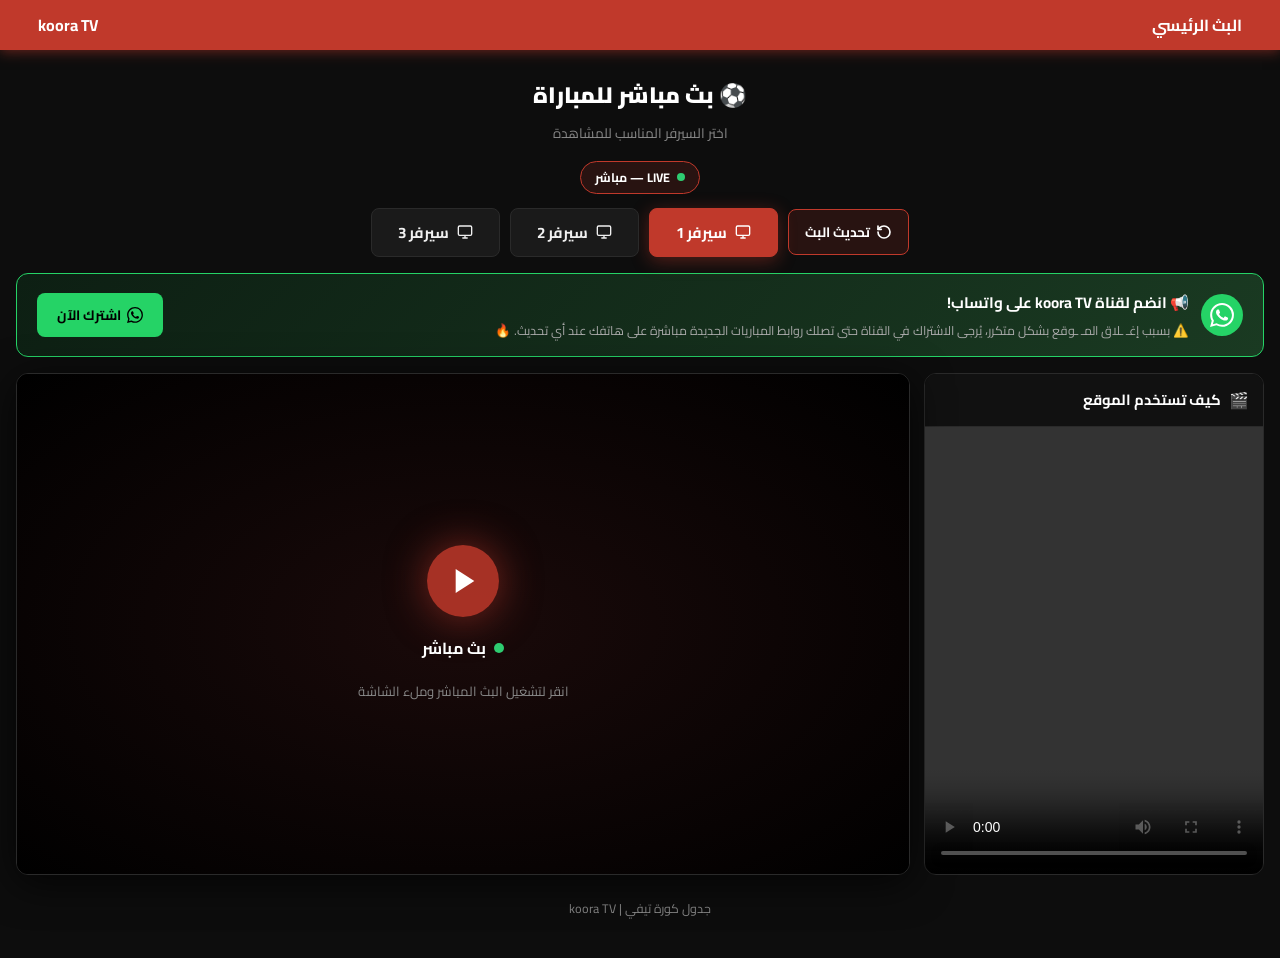
<file: match.html>
<!DOCTYPE html>
<html lang="ar" dir="rtl">
<head>
<meta charset="UTF-8">
<meta name="viewport" content="width=device-width, initial-scale=1.0">
<title>بث مباشر - koora TV</title>
<link href="https://fonts.googleapis.com/css2?family=Cairo:wght@400;600;700;900&display=swap" rel="stylesheet">
<!-- ربط ملف CSS -->
<link rel="stylesheet" href="match.css">

<div class="topbar">
  <a href="" id="top-link-1">البث الرئيسي</a>
  <a href="https://kooratv-1.vercel.app" id="top-link-2">koora TV</a>
</div>

<div class="page-wrap">
  <div class="match-title">
    <h1 id="match-main-title">⚽ بث مباشر للمباراة</h1>
    <p>اختر السيرفر المناسب للمشاهدة</p>
  </div>
  <div style="text-align:center">
    <span class="live-badge"><span class="live-dot"></span>LIVE — مباشر</span>
  </div>
  <div class="server-buttons">
    <button class="refresh-mini-btn" onclick="refreshPage()">
      <svg id="refresh-icon" width="16" height="16" viewBox="0 0 24 24" fill="none" stroke="#fff" stroke-width="2.5" stroke-linecap="round" stroke-linejoin="round">
        <path d="M3 12a9 9 0 1 0 9-9 9.75 9.75 0 0 0-6.74 2.74L3 8"/><path d="M3 3v5h5"/>
      </svg>
      تحديث البث
    </button>
    <button class="server-btn active" onclick="switchServer(1)">
      <svg viewBox="0 0 24 24" fill="none" stroke="currentColor" stroke-width="2"><rect x="2" y="3" width="20" height="14" rx="2"/><path d="M8 21h8M12 17v4"/></svg>سيرفر 1
    </button>
    <button class="server-btn" onclick="switchServer(2)">
      <svg viewBox="0 0 24 24" fill="none" stroke="currentColor" stroke-width="2"><rect x="2" y="3" width="20" height="14" rx="2"/><path d="M8 21h8M12 17v4"/></svg>سيرفر 2
    </button>
    <button class="server-btn" onclick="switchServer(3)">
      <svg viewBox="0 0 24 24" fill="none" stroke="currentColor" stroke-width="2"><rect x="2" y="3" width="20" height="14" rx="2"/><path d="M8 21h8M12 17v4"/></svg>سيرفر 3
    </button>
  </div>

  <!-- WhatsApp Channel Banner -->
  <div class="wa-banner">
    <div class="wa-banner-left">
      <div class="wa-icon">
        <svg viewBox="0 0 24 24" fill="white" xmlns="http://www.w3.org/2000/svg">
          <path d="M17.472 14.382c-.297-.149-1.758-.867-2.03-.967-.273-.099-.471-.148-.67.15-.197.297-.767.966-.94 1.164-.173.199-.347.223-.644.075-.297-.15-1.255-.463-2.39-1.475-.883-.788-1.48-1.761-1.653-2.059-.173-.297-.018-.458.13-.606.134-.133.298-.347.446-.52.149-.174.198-.298.298-.497.099-.198.05-.371-.025-.52-.075-.149-.669-1.612-.916-2.207-.242-.579-.487-.5-.669-.51-.173-.008-.371-.01-.57-.01-.198 0-.52.074-.792.372-.272.297-1.04 1.016-1.04 2.479 0 1.462 1.065 2.875 1.213 3.074.149.198 2.096 3.2 5.077 4.487.709.306 1.262.489 1.694.625.712.227 1.36.195 1.871.118.571-.085 1.758-.719 2.006-1.413.248-.694.248-1.289.173-1.413-.074-.124-.272-.198-.57-.347m-5.421 7.403h-.004a9.87 9.87 0 01-5.031-1.378l-.361-.214-3.741.982.998-3.648-.235-.374a9.86 9.86 0 01-1.51-5.26c.001-5.45 4.436-9.884 9.888-9.884 2.64 0 5.122 1.03 6.988 2.898a9.825 9.825 0 012.893 6.994c-.003 5.45-4.437 9.884-9.885 9.884m8.413-18.297A11.815 11.815 0 0012.05 0C5.495 0 .16 5.335.157 11.892c0 2.096.547 4.142 1.588 5.945L.057 24l6.305-1.654a11.882 11.882 0 005.683 1.448h.005c6.554 0 11.89-5.335 11.893-11.893a11.821 11.821 0 00-3.48-8.413z"/>
        </svg>
      </div>
      <div class="wa-text">
        <h3>📢 انضم لقناة koora TV على واتساب!</h3>
        <p>⚠️ بسبب إغـ ـلاق المـ ـوقع بشكل متكرر، يُرجى الاشتراك في القناة حتى تصلك روابط المباريات الجديدة مباشرة على هاتفك عند أي تحديث. 🔥</p>
      </div>
    </div>
    <a href="https://whatsapp.com/channel/0029VbDDEUtHFxP1CpCAGH2p" target="_blank" class="wa-btn">
      <svg width="16" height="16" viewBox="0 0 24 24" fill="black"><path d="M17.472 14.382c-.297-.149-1.758-.867-2.03-.967-.273-.099-.471-.148-.67.15-.197.297-.767.966-.94 1.164-.173.199-.347.223-.644.075-.297-.15-1.255-.463-2.39-1.475-.883-.788-1.48-1.761-1.653-2.059-.173-.297-.018-.458.13-.606.134-.133.298-.347.446-.52.149-.174.198-.298.298-.497.099-.198.05-.371-.025-.52-.075-.149-.669-1.612-.916-2.207-.242-.579-.487-.5-.669-.51-.173-.008-.371-.01-.57-.01-.198 0-.52.074-.792.372-.272.297-1.04 1.016-1.04 2.479 0 1.462 1.065 2.875 1.213 3.074.149.198 2.096 3.2 5.077 4.487.709.306 1.262.489 1.694.625.712.227 1.36.195 1.871.118.571-.085 1.758-.719 2.006-1.413.248-.694.248-1.289.173-1.413-.074-.124-.272-.198-.57-.347m-5.421 7.403h-.004a9.87 9.87 0 01-5.031-1.378l-.361-.214-3.741.982.998-3.648-.235-.374a9.86 9.86 0 01-1.51-5.26c.001-5.45 4.436-9.884 9.888-9.884 2.64 0 5.122 1.03 6.988 2.898a9.825 9.825 0 012.893 6.994c-.003 5.45-4.437 9.884-9.885 9.884m8.413-18.297A11.815 11.815 0 0012.05 0C5.495 0 .16 5.335.157 11.892c0 2.096.547 4.142 1.588 5.945L.057 24l6.305-1.654a11.882 11.882 0 005.683 1.448h.005c6.554 0 11.89-5.335 11.893-11.893a11.821 11.821 0 00-3.48-8.413z"/></svg>
      اشترك الآن
    </a>
  </div>

  <div class="player-chat-row">
    <!-- فيديو -->
    <div class="video-wrapper" id="player-wrapper">
      <div class="live-overlay" id="overlay">
        <div class="play-icon" onclick="dismissOverlay()">
          <svg viewBox="0 0 24 24" fill="white"><polygon points="5,3 19,12 5,21"/></svg>
        </div>
        <div class="overlay-live"><span class="overlay-live-dot"></span>بث مباشر</div>
        <div class="overlay-hint">انقر لتشغيل البث المباشر وملء الشاشة</div>
      </div>
      <div id="server1" class="server-section active">
        <iframe id="iframe-server1" src="" allowfullscreen="true" allow="autoplay; fullscreen" sandbox="allow-scripts allow-same-origin allow-presentation"></iframe>
      </div>
      <div id="server2" class="server-section">
        <iframe id="iframe-server2" src="" allowfullscreen="true" allow="autoplay; fullscreen" sandbox="allow-scripts allow-same-origin allow-presentation"></iframe>
      </div>
      <div id="server3" class="server-section">
        <iframe id="iframe-server3" src="" allowfullscreen="true" allow="autoplay; fullscreen" sandbox="allow-scripts allow-same-origin allow-presentation"></iframe>
      </div>
       <div id="server4" class="server-section active">
        <iframe id="iframe-server4" src="" allowfullscreen="true" allow="autoplay; fullscreen" sandbox="allow-scripts allow-same-origin allow-presentation"></iframe>
      </div>
    </div>

    <!-- فيديو توضيحي -->
    <div class="tutorial-sidebar">
      <div class="tutorial-header">
        <span>🎬</span>
        <span class="title">كيف تستخدم الموقع</span>
      </div>
      <div class="tutorial-video-wrap">
        <video
          controls
          playsinline
          preload="metadata"
          style="width:100%;height:100%;display:block;background:#000;"
        >
          <source src="https://archive.or/download/0628-2_202607/0628(2).mp4" type="video/mp4">
        </video>
      </div>
    </div>
  </div>

  <div class="footer">جدول  كورة تيفي  | koora TV</div>
</div>

<!-- ربط ملف JavaScript -->
<script src="match.js"></script>
</body>
</html>
</file>
<file: match.css>
:root {
  --red: #c0392b;
  --dark-red: #922b21;
  --bg: #0d0d0d;
  --surface: #1a1a1a;
  --border: #2a2a2a;
  --text: #f0f0f0;
  --muted: #888;
  --green: #2ecc71;
}
* { margin: 0; padding: 0; box-sizing: border-box; }
body { background: var(--bg); font-family: 'Cairo', sans-serif; color: var(--text); min-height: 100vh; }

.topbar { background: var(--red); display: flex; justify-content: space-between; align-items: center; padding: 0 20px; height: 50px; box-shadow: 0 2px 12px rgba(192,57,43,0.5); }
.topbar a { color: #fff; text-decoration: none; font-weight: 700; font-size: 1rem; padding: 6px 18px; border-radius: 4px; transition: background 0.2s; }
.topbar a:hover { background: rgba(255,255,255,0.15); }

.page-wrap { max-width: 1400px; margin: 0 auto; padding: 24px 16px; }

.match-title { text-align: center; margin-bottom: 14px; }
.match-title h1 { font-size: 1.4rem; font-weight: 900; color: #fff; }
.match-title p { color: var(--muted); font-size: 0.85rem; margin-top: 4px; }

.live-badge { display: inline-flex; align-items: center; gap: 7px; background: rgba(192,57,43,0.15); border: 1px solid var(--red); color: #fff; font-size: 0.78rem; font-weight: 700; padding: 4px 14px; border-radius: 20px; margin-bottom: 14px; }
.live-dot { width: 8px; height: 8px; background: var(--green); border-radius: 50%; animation: pulse 1.4s ease-in-out infinite; }
@keyframes pulse { 0%,100% { opacity: 1; transform: scale(1); } 50% { opacity: 0.4; transform: scale(1.4); } }

.server-buttons { display: flex; justify-content: center; flex-wrap: wrap; gap: 10px; margin-bottom: 16px; align-items: center; }
.server-btn { background: var(--surface); border: 1.5px solid var(--border); color: var(--text); font-family: 'Cairo', sans-serif; font-size: 0.95rem; font-weight: 700; padding: 9px 26px; border-radius: 8px; cursor: pointer; transition: all 0.2s; display: flex; align-items: center; gap: 8px; }
.server-btn:hover { border-color: var(--red); background: rgba(192,57,43,0.12); color: #fff; }
.server-btn.active { background: var(--red); border-color: var(--red); color: #fff; box-shadow: 0 4px 18px rgba(192,57,43,0.4); }
.server-btn svg { width: 16px; height: 16px; flex-shrink: 0; }
.refresh-mini-btn { background: rgba(192,57,43,0.15); border: 1.5px solid var(--red); color: #fff; font-family: 'Cairo', sans-serif; font-size: 0.85rem; font-weight: 700; padding: 9px 16px; border-radius: 8px; cursor: pointer; transition: all 0.2s; display: flex; align-items: center; gap: 6px; }
.refresh-mini-btn:hover { background: var(--red); }

.player-chat-row { display: flex; gap: 14px; align-items: stretch; direction: ltr; }

.video-wrapper { flex: 1; position: relative; background: #000; border-radius: 12px; overflow: hidden; border: 1.5px solid var(--border); box-shadow: 0 8px 40px rgba(0,0,0,0.7); aspect-ratio: 16/9; }
.server-section { width: 100%; height: 100%; display: none; }
.server-section.active { display: block; }
.server-section iframe { display: block; width: 100%; height: 100%; border: none; }
.live-overlay { position: absolute; inset: 0; background: radial-gradient(ellipse at center, #1a0a0a 0%, #000 100%); display: flex; flex-direction: column; align-items: center; justify-content: center; gap: 16px; z-index: 10; transition: opacity 0.4s; direction: rtl; }
.live-overlay.hidden { opacity: 0; pointer-events: none; }
.play-icon { width: 72px; height: 72px; background: rgba(192,57,43,0.85); border-radius: 50%; display: flex; align-items: center; justify-content: center; box-shadow: 0 0 40px rgba(192,57,43,0.6); animation: glow 2s ease-in-out infinite; cursor: pointer; }
@keyframes glow { 0%,100% { box-shadow: 0 0 30px rgba(192,57,43,0.5); } 50% { box-shadow: 0 0 60px rgba(192,57,43,0.9); } }
.play-icon svg { width: 32px; height: 32px; margin-right: -4px; }
.overlay-live { display: flex; align-items: center; gap: 8px; font-size: 1rem; font-weight: 700; color: #fff; }
.overlay-live-dot { width: 10px; height: 10px; background: var(--green); border-radius: 50%; animation: pulse 1.4s infinite; }
.overlay-hint { color: var(--muted); font-size: 0.82rem; }

/* TUTORIAL VIDEO */
.tutorial-sidebar { width: 340px; flex-shrink: 0; display: flex; flex-direction: column; background: #000; border: 1.5px solid var(--border); border-radius: 12px; overflow: hidden; direction: rtl; align-self: stretch; }
.tutorial-header { background: #111; padding: 11px 14px; display: flex; align-items: center; gap: 8px; border-bottom: 1.5px solid var(--border); flex-shrink: 0; }
.tutorial-header .title { font-weight: 700; font-size: 0.92rem; color: #fff; }
.tutorial-video-wrap { flex: 1; position: relative; }
.tutorial-video-wrap iframe { position: absolute; inset: 0; width: 100%; height: 100%; border: none; display: block; }

.footer { text-align: center; padding: 22px 0 14px; color: var(--muted); font-size: 0.78rem; }

@media (max-width: 900px) {
  .player-chat-row { flex-direction: column; }
  .tutorial-sidebar { width: 100%; height: 320px; }
  .server-btn { padding: 8px 14px; font-size: 0.85rem; }
  .match-title h1 { font-size: 1.1rem; }
}

/* WhatsApp Banner */
.wa-banner {
  display: flex;
  align-items: center;
  justify-content: space-between;
  gap: 16px;
  background: linear-gradient(135deg, #0d1f13 0%, #1a3a22 100%);
  border: 1.5px solid #25d366;
  border-radius: 12px;
  padding: 14px 20px;
  margin-bottom: 16px;
  direction: rtl;
  flex-wrap: wrap;
}
.wa-banner-left { display: flex; align-items: center; gap: 12px; }
.wa-icon { width: 42px; height: 42px; background: #25d366; border-radius: 50%; display: flex; align-items: center; justify-content: center; flex-shrink: 0; }
.wa-icon svg { width: 24px; height: 24px; }
.wa-text h3 { font-size: 0.95rem; font-weight: 700; color: #fff; margin-bottom: 2px; }
.wa-text p { font-size: 0.78rem; color: #aaa; }
.wa-btn {
  background: #25d366;
  color: #000;
  font-family: 'Cairo', sans-serif;
  font-weight: 700;
  font-size: 0.85rem;
  padding: 9px 20px;
  border-radius: 8px;
  text-decoration: none;
  white-space: nowrap;
  transition: background 0.2s;
  display: flex;
  align-items: center;
  gap: 6px;
  flex-shrink: 0;
}
.wa-btn:hover { background: #1ebe5d; }
</file>
